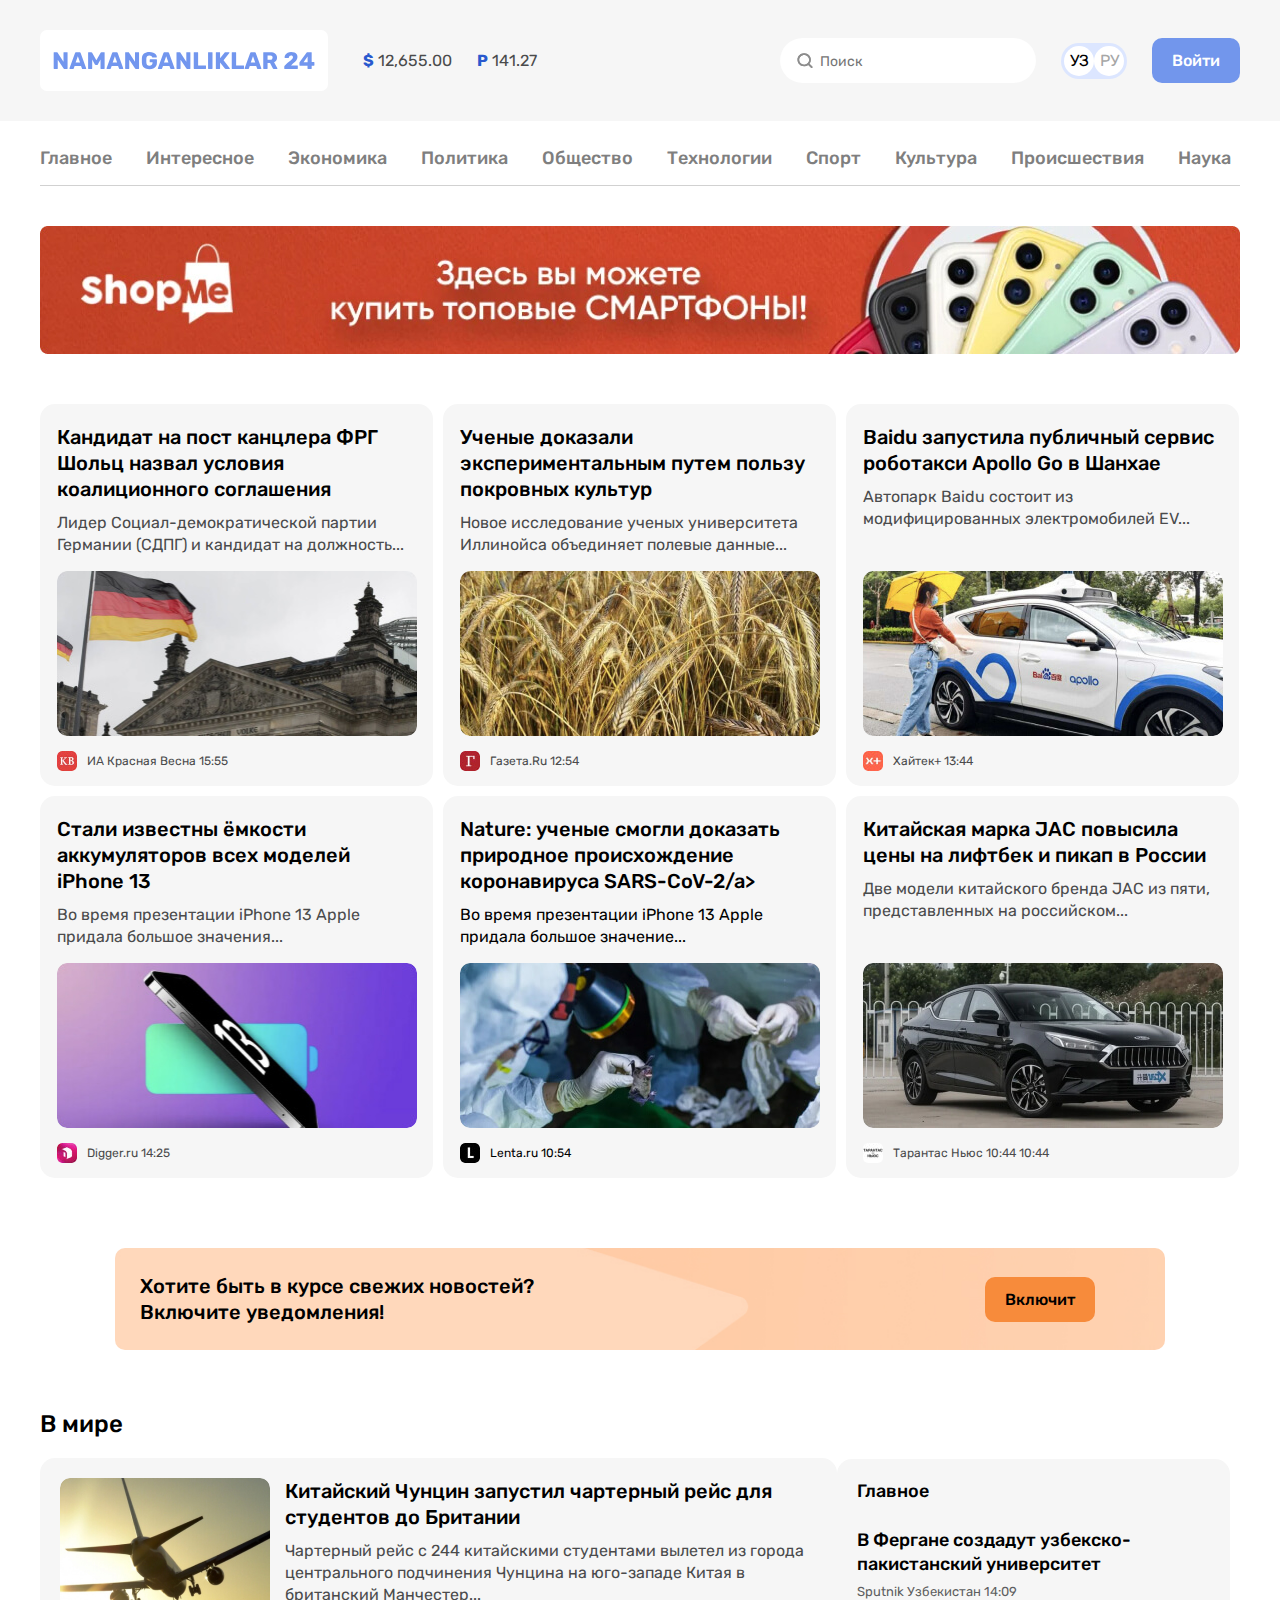
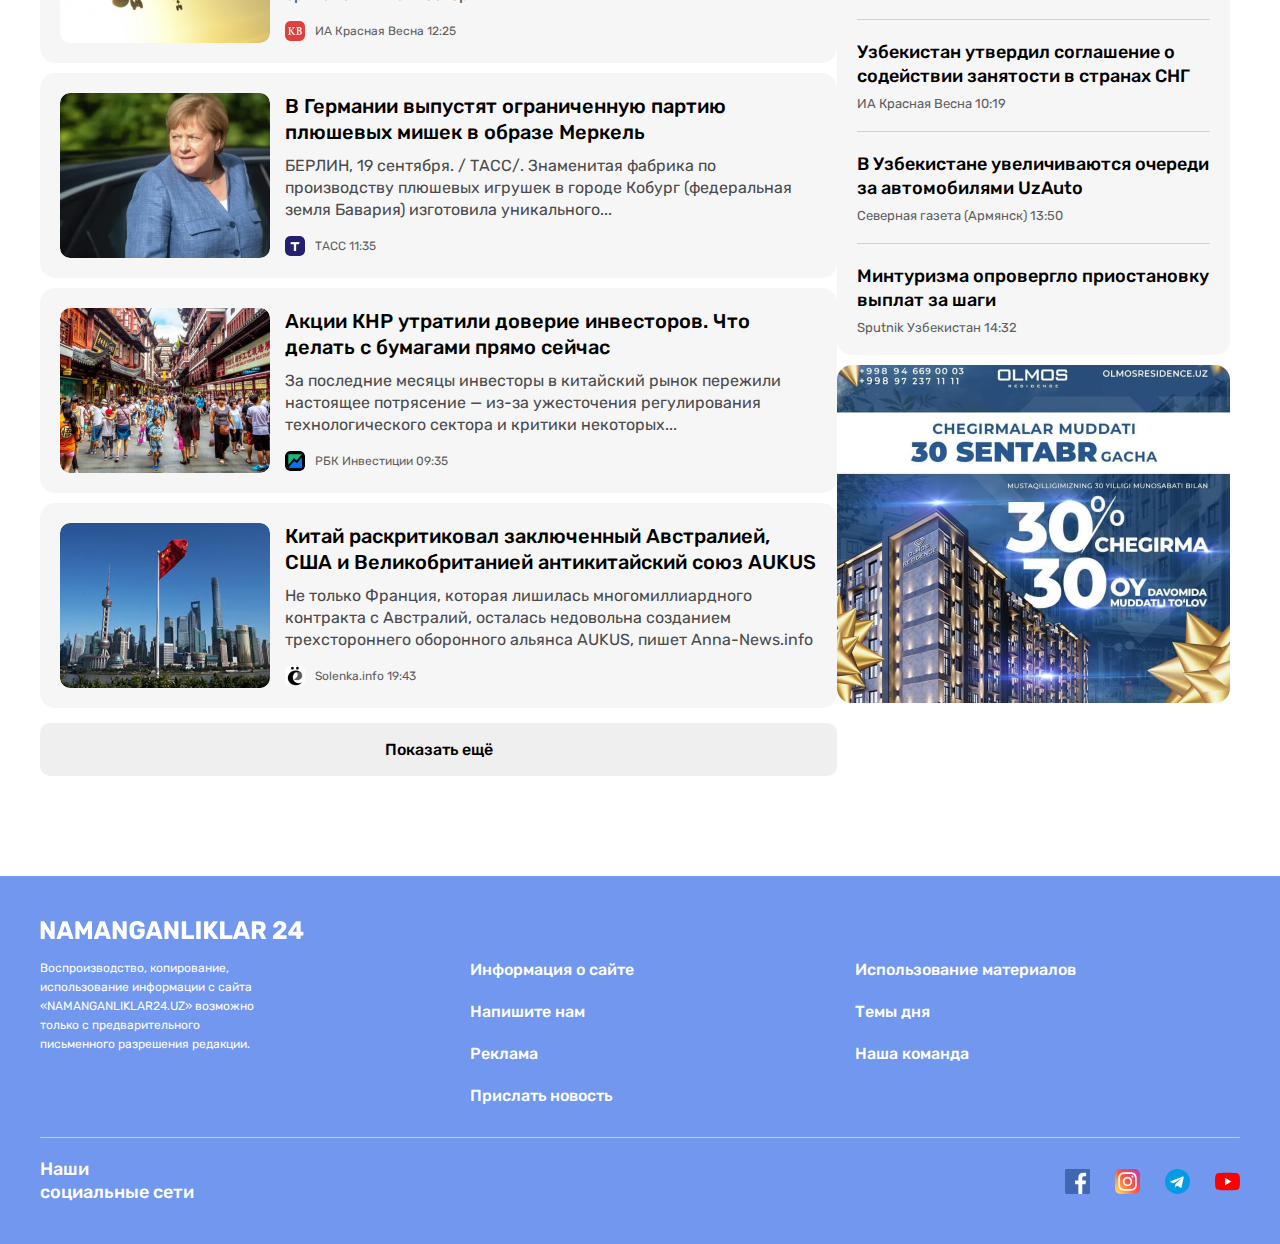
<file: index.html>
<!DOCTYPE html>
<html lang="en">
<head>
  <meta charset="UTF-8">
  <meta name="viewport" content="width=device-width, initial-scale=1.0">
  <title>Namanganiklar 24</title>

  <!-- GOOGLE-FONTS -->
  <link rel="preconnect" href="https://fonts.googleapis.com">
  <link rel="preconnect" href="https://fonts.gstatic.com" crossorigin>
  <link href="https://fonts.googleapis.com/css2?family=Rubik:ital,wght@0,300..900;1,300..900&display=swap" rel="stylesheet">

  <!-- LINKS -->
  <!-- <link rel="stylesheet" href="CSS/normalize.css"> -->
  <!-- <link rel="stylesheet" href="CSS/stylesheet.css"> -->
  <link rel="stylesheet" href="CSS/styles.min.css">
</head>
<body>

  <!-- SITE-HEADER -->
  <header class="site-header">
    <!-- SITE-HEADER-TOP -->
    <div class="site-header-top">
      <div class="site-header-top-container container">
        <!-- SITE-HEADER-LOGO -->
        <a class="site-header-logo" href="index.html">
          <img class="site-logo-img" src="IMG/NAMANGANLIKLAR-24.svg" alt="N24 logo" width="276" height="45">
        </a>



        <!-- CURRENCY-RATES -->
        <ul class="currency-rates">
          <li class="currensy-rates-item">
            <b class="currency-rates-type">$</b>
            <span class="currensy-rates-value">12,655.00</span>
          </li>
          <li class="currency-rates-item">
            <b class="currency-rates-type">P</b>
            <span class="currency-rates-value">141.27</span>
          </li>
        </ul>

        <!-- GLOBAL-SEARCH-FORM -->
        <form class="global-search-form" action="https://echo.htmlacademy.ru" method="GET">
          <input class="global-search-form-input" type="search" name="search" placeholder="Поиск" aria-label="Поиск" required>
        </form>

        <!-- LANG-TOOGLE -->
        <div class="lang-toggle">
          <a class="lang-toggle-link lang-toggle-link-active" href="index.html">УЗ</a>
          <a class="lang-toggle-link" href="index.html/ru">РУ</a>
        </div>



        <!-- SITE-HEADER-AUTH -->
        <a class="button button-primary" href="#"
        >Войти</a>
      </div>
    </div>



    <div class="container">
      <!-- SITENAV -->
      <nav class="sitenav">
        <ul class="sitenav-list">
          <li class="sitenav-item"><a class="sitenav-link" href="list.html">Главное</a></li>
          <li class="sitenav-item"><a class="sitenav-link" href="contact.html">Интересное</a></li>
          <li class="sitenav-item"><a class="sitenav-link" href="list.html">Экономика</a></li>
          <li class="sitenav-item"><a class="sitenav-link" href="list.html">Политика</a></li>
          <li class="sitenav-item"><a class="sitenav-link" href="list.html">Общество</a></li>
          <li class="sitenav-item"><a class="sitenav-link" href="list.html">Технологии</a></li>
          <li class="sitenav-item"><a class="sitenav-link" href="list.html">Спорт</a></li>
          <li class="sitenav-item"><a class="sitenav-link" href="list.html">Культура</a></li>
          <li class="sitenav-item"><a class="sitenav-link" href="list.html">Происшествия</a></li>
          <li class="sitenav-item"><a class="sitenav-link" href="list.html">Наука</a></li>
        </ul>
      </nav>


      <!-- SITE-HEADER-BANNER -->
      <aside class="site-header-banner">
        <a class="site-header-banner-link" href="https://olcha.uz" target="_blank">
          <img class="site-header-banner-img" src="IMG/shop-mefirst-site-header-announse.jpg" alt="shop-me-banner" width="1200"  height="128px" >
        </a>
      </aside>

    </div>
  </header>


  <!-- MAIN-CONTENT -->
  <main class="main-content">
    <div class="container">

      <!-- <h1>Namanganliklar24 - Cayt novosti</h1> -->
      <!-- TOP_NEWS -->
      <section class="top-news">
        <!-- <h2>Top Novosti</h2> -->
        <!-- NEWS-GRID -->
        <div class="news-grid">
          <!-- NEWS-GRID-ITEM -->
          <article class="news-grid-item article-card">
            <h3 class="article-card-title">
              <a class="articlecard-link" href="#">Кандидат на пост канцлера ФРГ Шольц назвал условия коалиционного соглашения</a>
            </h3>
            <p class="article-card-text">Лидер Социал-демократической партии Германии (СДПГ) и кандидат на должность...</p>
            <img class="article-card-img" src="IMG/Flag-german.jpg" alt="Flag-german" width="360" height="165" >
            <footer class="article-card-footer">
              <img class="article-card-source-icon" src="IMG/krasnaya-vesna.jpg" alt="krasnaya-vesna" width="20" height="20" srcset="IMG/krasnaya-vesna@2x.jpg 2x">
              <div class="article-card-source-time">
                <span class="article-card-source">ИА Красная Весна </span>
                <time datetime="15:55:00">15:55</time>
              </div>
            </footer>
          </article >

          <!-- NEWS-GRID-ITEM -->
          <article class="news-grid-item article-card">
            <h3 class="article-card-title">
              <a class="articlecard-link" href="#">Ученые доказали экспериментальным путем пользу покровных культур</a>
            </h3>
            <p class="article-card-text">Новое исследование ученых университета Иллинойса объединяет полевые данные... </p>
            <img class="article-card-img" src="IMG/wheat.jpg" alt="wheat" width="360" height="165" >
            <footer class="article-card-footer">
              <img class="article-card-source-icon" src="IMG/gazeta.ru.jpg" alt="gazeta-ru" width="20" height="20">
              <div class="article-card-source-time">
                <span class="article-card-source">Газета.Ru  </span>
                <time datetime="12:54:00">12:54</time>
              </div>
            </footer>
          </article>

          <!-- NEWS-GRID-ITEM -->
          <article class="news-grid-item article-card">
            <h3 class="article-card-title">
              <a class="articlecard-link" href="#">Baidu запустила публичный сервис роботакси Apollo Go в Шанхае</a>
            </h3>
            <p class="article-card-text">Автопарк Baidu состоит из модифицированных электромобилей EV... </p>
            <img class="article-card-img" src="IMG/umbrella-girl-car.jpg" alt="girl-car-umbrella" width="360" height="165" >
            <footer class="article-card-footer">
              <img class="article-card-source-icon" src="IMG/xaytek.jpg" alt="" width="20" height="20">
              <div class="article-card-source-time">
                <span class="article-card-source">Хайтек+ </span>
                <time datetime="13:44:00">13:44</time>
              </div>
            </footer>
          </article>

          <!-- NEWS-GRID-ITEM -->
          <article class="news-grid-item article-card">
            <h3 class="article-card-title">
              <a class="articlecard-link" href="#">Стали известны ёмкости аккумуляторов всех моделей iPhone 13</a>
            </h3>
            <p class="article-card-text">Во время презентации iPhone 13 Apple придала большое значения...</p>
            <img class="article-card-img" src="IMG/Iphone-13.jpg" alt="iphone13-photo" width="360" height="165" >
            <footer class="article-card-footer">
              <img class="article-card-source-icon" src="IMG/digger.ru.jpg" alt="digger-ru" width="20" height="20">
              <div class="article-card-source-time">
                <span class="article-card-source">Digger.ru </span>
                <time datetime="14:25:00">14:25</time>
              </div>
            </footer>
          </article>

          <!-- NEWS-GRID-ITEM -->
          <article class="news-grid-item article-card">
            <h3 class="article-card-title">
              <a class="articlecard-link" href="#">Nature: ученые смогли доказать природное происхождение коронавируса SARS-CoV-2/a>
              </h3>
              <p class="article-card-text">Во время презентации iPhone 13 Apple придала большое значение...</p>
              <img class="article-card-img" src="IMG/doctors-professors.jpg" alt="doctors-professors" width="360" height="165" >
              <footer class="article-card-footer">
                <img class="article-card-source-icon" src="IMG/lenta.ru.jpg" alt="lenta-ru" width="20" height="20">
                <div class="article-card-source-time">
                  <span class="article-card-source">Lenta.ru </span>
                  <time datetime="10:54:00">10:54</time>
                </div>
              </footer>
            </article>

            <!-- NEWS-GRID-ITEM -->
            <article class="news-grid-item article-card">
              <h3 class="article-card-title">
                <a class="articlecard-link" href="#">Китайская марка JAC повысила цены на лифтбек и пикап в России</a>
              </h3>
              <p class="article-card-text">Две модели китайского бренда JAC из пяти, представленных на российском...</p>
              <img class="article-card-img" src="IMG/black-car.jpg" alt="black-car" width="360" height="165" >
              <footer class="article-card-footer">
                <img class="article-card-source-icon" src="IMG/trantas-news.jpg" alt="tarantas-news" width="20" height="20">
                <div class="article-card-source-time">
                  <span class="article-card-source">Тарантас Ньюс 10:44</span>
                  <time datetime=" 10:44:00"> 10:44</time>
                </div>
              </footer>
            </article>

          </div>
        </section>


        <!-- NOTIFICATION-CTA -->
        <section class="notification-cta">
          <div class="notification-cta-text">Хотите быть в курсе свежих новостей? <br> Включите уведомления!
          </div>
          <button class="button button-orange" type="button">Включит </button>
        </section>


        <!-- GLOBAL-NEWS -->
        <div class="layout-2-1">
          <div class="layout-2-1-main">
            <section class="global-news">
              <h2 class="global-news-heading">В мире</h2>
              <!-- NEWS-LIST -->
              <div class="news-list">
                <div class="news-list-item article-card-horizontal">
                  <img class="article-card-horizontal-img" src="IMG/Plane.jpg" alt="plane photo" width="210" height="165" srcset="IMG/plane@2x-3.jpg">
                  <div class="article-card-horizontal-content"><h3 class="article-card-horizontal-title"><a class="article-card-horizontal-link" href="#">Китайский Чунцин запустил чартерный рейс для студентов до Британии</a></h3>
                    <p class="article-card-horizontal-text">Чартерный рейс с 244 китайскими студентами вылетел из города центрального подчинения Чунцина на юго-западе Китая в британский Манчестер...</p>
                    <footer class="article-card-horizontal-footer">
                      <img class="article-card-horizontal-source-icon" src="IMG/krasnaya-vesna.jpg" alt="krasnaya-vesna" width="20" height="20" srcset="IMG/krasnaya-vesna@2x.jpg 2x">
                      <div class="article-card-horizontal-source-time">
                        <span class="article-card-horizontal-source">ИА Красная Весна </span>
                        <time datetime="12:25:00">12:25</time>
                      </div>
                    </footer>
                  </div>
                </div>
                <div class="news-list-item article-card-horizontal">
                  <img class="article-card-horizontal-img" src="IMG/Angla-Merkal.jpg" alt="Angla-Merkal-photo" width="210" height="165">
                  <div class="article-card-horizontal-content"><h3 class="article-card-horizontal-title"><a class="article-card-horizontal-link" href="#">В Германии выпустят ограниченную партию плюшевых мишек в образе Меркель</a></h3>
                    <p class="article-card-horizontal-text">БЕРЛИН, 19 сентября. / ТАСС/. Знаменитая фабрика по производству плюшевых игрушек в городе Кобург (федеральная земля Бавария) изготовила уникального...</p>
                    <footer class="article-card-horizontal-footer">
                      <img class="article-card-horizontal-source-icon" src="IMG/Tacc-icon.jpg" alt="krasnaya-vesna" width="20" height="20" srcset="IMG/Tacc-icon@2x.jpg 2x">
                      <div class="article-card-horizontal-source-time">
                        <span class="article-card-horizontal-source">ТАСС </span>
                        <time datetime="11:35:00">11:35</time>
                      </div>
                    </footer>
                  </div>
                </div>
                <div class="news-list-item article-card-horizontal">
                  <img class="article-card-horizontal-img" src="IMG/many-people-inchina.jpg" alt="people on china many" width="210" height="165" srcset="IMG/many-people-inchina@2x.jpg 2x">
                  <div class="article-card-horizontal-content"><h3 class="article-card-horizontal-title"><a class="article-card-horizontal-link" href="#">Акции КНР утратили доверие инвесторов. Что делать с бумагами прямо сейчас</a></h3>
                    <p class="article-card-horizontal-text">За последние месяцы инвесторы в китайский рынок пережили настоящее потрясение — из-за ужесточения регулирования технологического сектора и критики некоторых...</p>
                    <footer class="article-card-horizontal-footer">
                      <img class="article-card-horizontal-source-icon" src="IMG/RBK-investitsya-icon.jpg" alt="krasnaya-vesna" width="20" height="20" srcset="IMG/RBK-investitsya-icon@2x.jpg 2x">
                      <div class="article-card-horizontal-source-time">
                        <span class="article-card-horizontal-source">РБК Инвестиции </span>
                        <time datetime="09:35:00">09:35</time>
                      </div>
                    </footer>
                  </div>
                </div>
                <div class="news-list-item article-card-horizontal">
                  <img class="article-card-horizontal-img" src="IMG/China-flag.jpg" alt="china-flag" width="210" height="165" srcset="IMG/China-flag@2x.jpg 2x">
                  <div class="article-card-horizontal-content"><h3 class="article-card-horizontal-title"><a class="article-card-horizontal-link" href="#">Китай раскритиковал заключенный Австралией, США и Великобританией антикитайский союз AUKUS</a></h3>
                    <p class="article-card-horizontal-text">Не только Франция, которая лишилась многомиллиардного контракта с Австралий, осталась недовольна созданием трехстороннего оборонного альянса AUKUS, пишет Anna-News.info</p>
                    <footer class="article-card-horizontal-footer">
                      <img class="article-card-horizontal-source-icon" src="IMG/solenka-info-icon.jpg" alt="krasnaya-vesna" width="20" height="20" srcset="IMG/solenka-info-icon@2x.jpg">
                      <div class="article-card-horizontal-source-time">
                        <span class="article-card-horizontal-source">Solenka.info </span>
                        <time datetime="19:43:00">19:43</time>
                      </div>
                    </footer>
                  </div>
                </div>
              </div>
              <button class="news-list-more-button button button-block" type="button">Показать ещё </button>
            </section>
          </div>




          <!-- SIDEBAR-NEWS-CARD -->
          <div class="layout-2-1-sidebar">
            <section class="layout-2-1-sidebar-item sidebar-news-card">
              <h2 class="sidebar-news-card-heading">Главное</h2>
              <ul class="sidebar-news-card-list">
                <li class="sidebar-news-card-item">
                  <h3 class="sidebar-news-card-title">
                    <a class="sidebar-news-card-link" href="#">В Фергане создадут узбекско-пакистанский университет</a>
                  </h3>
                  <div class="sidebar-news-card-source-time">
                    <span class="sidebar-news-card-source">Sputnik Узбекистан </span>
                    <time datetime="14:09:00">14:09</time>
                  </div>
                </li>
                <li class="sidebar-news-card-item">
                  <h3 class="sidebar-news-card-title">
                    <a class="sidebar-news-card-link" href="#">Узбекистан утвердил соглашение о содействии занятости в странах СНГ</a>
                  </h3>
                  <div class="sidebar-news-card-source-time">
                    <span class="sidebar-news-card-source">ИА Красная Весна </span>
                    <time datetime="10:19:00">10:19</time>
                  </div>
                </li>
                <li class="sidebar-news-card-item">
                  <h3 class="sidebar-news-card-title">
                    <a class="sidebar-news-card-link" href="#">В Узбекистане увеличиваются очереди за автомобилями UzAuto</a>
                  </h3>
                  <div class="sidebar-news-card-source-time">
                    <span class="sidebar-news-card-source"> Северная газета (Армянск) </span>
                    <time datetime="13:50:00">13:50</time>
                  </div>
                </li>
                <li class="sidebar-news-card-item">
                  <h3 class="sidebar-news-card-title">
                    <a class="sidebar-news-card-link" href="#">Минтуризма опровергло приостановку выплат за шаги</a>
                  </h3>
                  <div class="sidebar-news-card-source-time">
                    <span class="sidebar-news-card-source"> Sputnik Узбекистан </span>
                    <time datetime="14:32:00">14:32</time>
                  </div>
                </li>
              </ul>
            </section>

            <aside class="layout-2-1-sidebar-item sidebar-ad">
              <a class="sidebar-ad-link" href="#" target="_blank"><img src="IMG/olmos-uylari.jpg" alt="" width="393px" height="338px" srcset="IMG/olmos-uylari@2x.jpg"></a>
            </aside>
          </div>
        </div>
      </div>
    </main>


    <!-- SITE-FOOTER -->
    <footer class="site-footer">
      <div class="container">
        <div class="site-footer-logo-wrapper">
          <a class="site-footer-logo" href="index.html">
            <img class="site-footer-logo-img" src="IMG/logo-white.svg" alt="white logo footer"></a>
          </div>

          <div class="site-footer-about-links">
            <div class="site-footer-about">Воспроизводство, копирование, использование информации с сайта «NAMANGANLIKLAR24.UZ» возможно только с предварительного письменного разрешения редакции.
            </div>

            <div class="site-footer-links-wrapper">
              <ul class="site-footer-links">
                <li class="site-footer-links-item">
                  <a class="site-footer-link" href="">Информация о сайте</a>
                </li>
                <li class="site-footer-links-item">
                  <a class="site-footer-link" href="">Напишите нам</a>
                </li>
                <li class="site-footer-links-item">
                  <a class="site-footer-link" href="">Реклама</a>
                </li>
                <li class="site-footer-links-item">
                  <a class="site-footer-link" href="">Прислать новость</a>
                </li>
              </ul>

              <ul class="site-footer-links">
                <li class="site-footer-links-item">
                  <a class="site-footer-link" href="">Использование материалов</a>
                </li>
                <li class="site-footer-links-item">
                  <a class="site-footer-link" href="">Темы дня</a>
                </li>
                <li class="site-footer-links-item">
                  <a class="site-footer-link" href="">Наша команда
                  </a>
                </li>
              </ul>
            </div>
          </div>

          <hr class="site-footer-divider">

          <div class="site-footer-socials">
            <h2 class="site-footer-socials-heading">Наши социальные сети</h2>
            <ul class="site-footer-socials-list">
              <li class="site-footer-socials-item">
                <a class="site-footer-socials-link" href="#" target="_blank">
                  <img class="site-footer-socials-icon" src="IMG/free-icon-facebook-1384053 1.svg" alt="facebook" width="25" height="25"></a>
              </li>
              <li class="site-footer-socials-item">
                <a class="site-footer-socials-link" href="#" target="_blank">
                  <img class="site-footer-socials-icon" src="IMG/free-icon-instagram-2111463 1.svg" alt="instagram" width="25" height="25"></a>
              </li>
              <li class="site-footer-socials-item">
                <a class="site-footer-socials-link" href="#" target="_blank">
                  <img class="site-footer-socials-icon" src="IMG/telegram-icon.svg" alt="telegram" width="25" height="25"></a>
              </li>
              <li class="site-footer-socials-item">
                <a class="site-footer-socials-link" href="#" target="_blank">
                  <img class="site-footer-socials-icon" src="IMG/youtube-icon.svg" alt="Youtube" width="25" height="25"></a>
              </li>
 <!-- <li></li> -->


            </ul>
          </div>
        </div>
      </footer>


    </body>
    </html>
</file>
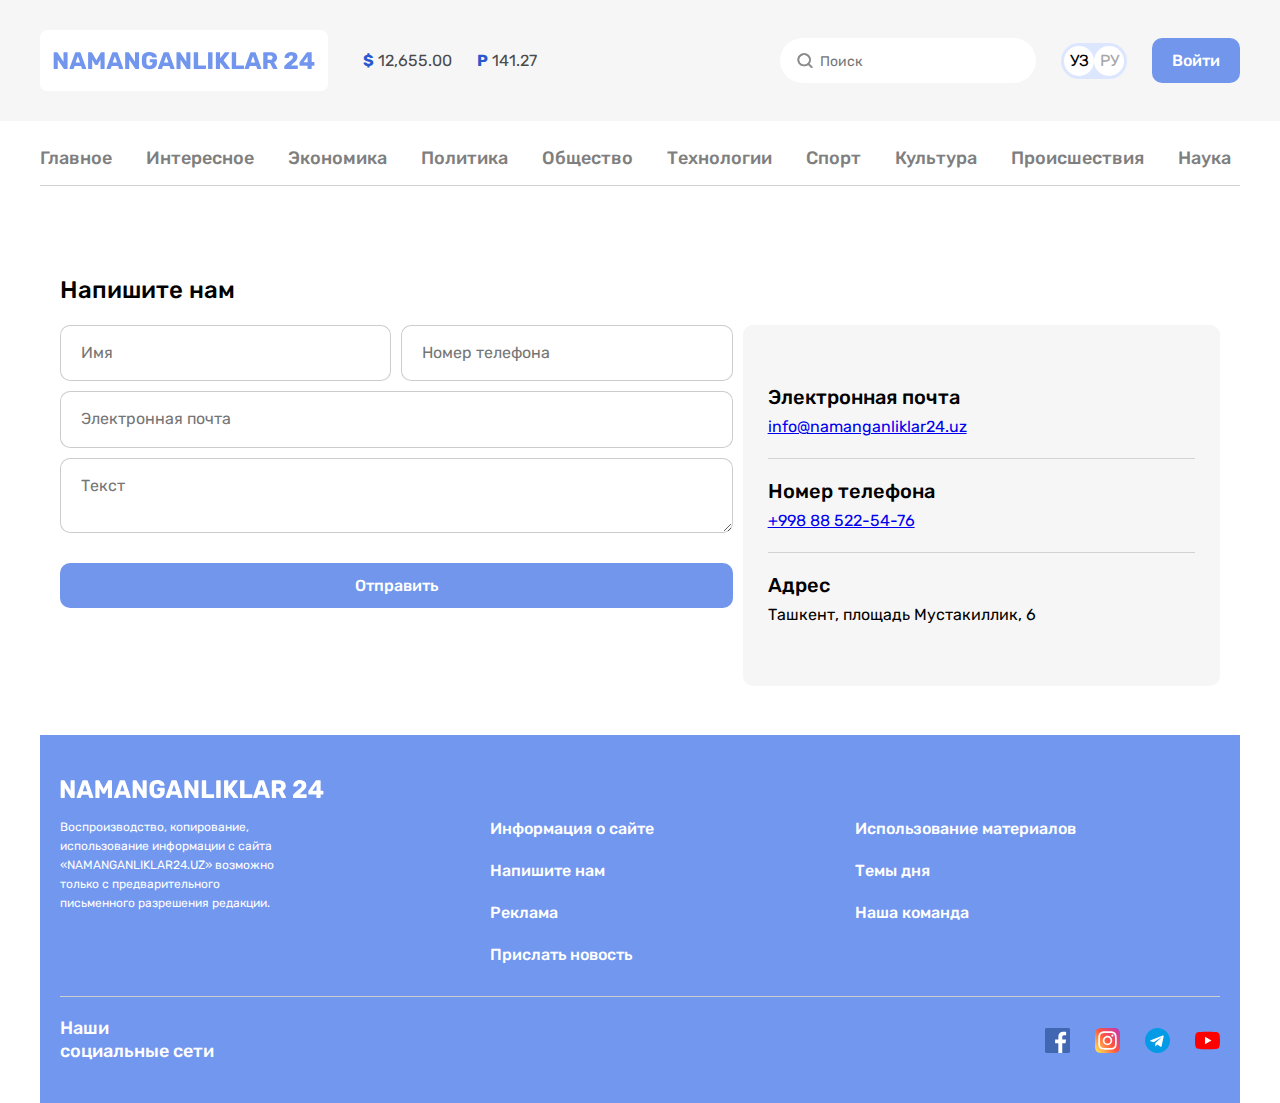
<file: contact.html>
<!DOCTYPE html>
<html lang="en">
<head>
  <meta charset="UTF-8">
  <meta name="viewport" content="width=device-width, initial-scale=1.0">
  <title>Kontakt</title>

  <!-- GOOGLE-FONTS -->
  <link rel="preconnect" href="https://fonts.googleapis.com">
  <link rel="preconnect" href="https://fonts.gstatic.com" crossorigin>
  <link href="https://fonts.googleapis.com/css2?family=Rubik:ital,wght@0,300..900;1,300..900&display=swap" rel="stylesheet">

  <!-- LINKS -->
  <link rel="stylesheet" href="CSS/normalize.css">
  <link rel="stylesheet" href="CSS/stylesheet.css">
</head>
<body>

  <!-- SITE-HEADER -->
  <header class="site-header">
    <!-- SITE-HEADER-TOP -->
    <div class="site-header-top">
      <div class="site-header-top-container container">
        <!-- SITE-HEADER-LOGO -->
        <a class="site-header-logo" href="index.html">
          <img class="site-logo-img" src="IMG/NAMANGANLIKLAR-24.svg" alt="N24 logo" width="276" height="45">
        </a>



        <!-- CURRENCY-RATES -->
        <ul class="currency-rates">
          <li class="currensy-rates-item">
            <b class="currency-rates-type">$</b>
            <span class="currensy-rates-value">12,655.00</span>
          </li>
          <li class="currency-rates-item">
            <b class="currency-rates-type">P</b>
            <span class="currency-rates-value">141.27</span>
          </li>
        </ul>

        <!-- GLOBAL-SEARCH-FORM -->
        <form class="global-search-form" action="https://echo.htmlacademy.ru" method="GET">
          <input class="global-search-form-input" type="search" name="search" placeholder="Поиск" aria-label="Поиск" required>
        </form>

        <!-- LANG-TOOGLE -->
        <div class="lang-toggle">
          <a class="lang-toggle-link lang-toggle-link-active" href="index.html">УЗ</a>
          <a class="lang-toggle-link" href="index.html/ru">РУ</a>
        </div>



        <!-- SITE-HEADER-AUTH -->
        <a class="button button-primary" href="#"
        >Войти</a>
      </div>
    </div>



    <div class="container">
      <!-- SITENAV -->
      <nav class="sitenav">
        <ul class="sitenav-list">
          <li class="sitenav-item"><a class="sitenav-link" href="list.html">Главное</a></li>
          <li class="sitenav-item"><a class="sitenav-link" href="contact.html">Интересное</a></li>
          <li class="sitenav-item"><a class="sitenav-link" href="index.html">Экономика</a></li>
          <li class="sitenav-item"><a class="sitenav-link" href="index.html">Политика</a></li>
          <li class="sitenav-item"><a class="sitenav-link" href="index.html">Общество</a></li>
          <li class="sitenav-item"><a class="sitenav-link" href="index.html">Технологии</a></li>
          <li class="sitenav-item"><a class="sitenav-link" href="index.html">Спорт</a></li>
          <li class="sitenav-item"><a class="sitenav-link" href="index.html">Культура</a></li>
          <li class="sitenav-item"><a class="sitenav-link" href="index.html">Происшествия</a></li>
          <li class="sitenav-item"><a class="sitenav-link" href="index.html">Наука</a></li>
        </ul>
      </nav>


      <main class="main-content">
        <div class="container">
          <div class="contact-page">
            <h1 class="contact-page-heading">Напишите нам</h1>

            <div class="contact-page-content">
              <form class="contact-page-form" action="https://echo.htmlacademy.ru" method="post">
                <div class="form-groups-wrapper">
                  <div class="form-group">
                    <input class="form-field" type="text" name="name" placeholder="Имя"  aria-label="Имя" required>
                  </div>
                  <div class="form-group">
                    <input class="form-field" type="tel" name="phone_number" placeholder="Номер телефона"  aria-label="Номер телефона" required>
                  </div>
                </div>

                <div class="form-group">
                  <input class="form-field" type="email" name="email" placeholder="Электронная почта"  aria-label="Электронная почта" required>
                </div>

                <div class="form-group">
                  <textarea class="form-field form-field-textarea" name="message" placeholder="Текст" required></textarea>
                </div>
                <button class="contact-page-form-submit  button button-primary" type="submit">Отправить</button>
              </form>


              <!-- CONTACT-PAGE-INFO -->
              <div class="contact-page-info">
                <dl class="contact-page-definitions-card definition-card">
                  <div class="definition-card-item">
                    <dt class="contact-page-info-heading">Электронная почта</dt>
                    <dd class="contact-page-info-direct"><a href="mailto:info@namanganliklar24.uz?subject=N24.uz%20saytidan%20xabar">info@namanganliklar24.uz</a></dd>
                    </div>

                  <div class="definition-card-item">
                    <dt class="contact-page-info-heading">Номер телефона</dt>
                    <dd class="contact-page-info-direct"><a href="tel:+998885225476">+998 88 522-54-76</a></dd>
                  </div>

                  <div class="definition-card-item">
                    <dt class="contact-page-info-heading">Адрес</dt>
                    <dd class="contact-page-info-direct">Ташкент, площадь Мустакиллик, 6 </dd>

                  </div>
                  </dl>
                </div>
              </div>
            </div>

          </div>
        </main>

        <!-- SITE-FOOTER -->
        <footer class="site-footer">
          <div class="container">
            <div class="site-footer-logo-wrapper">
              <a class="site-footer-logo" href="index.html">
                <img class="site-footer-logo-img" src="IMG/logo-white.svg" alt="white logo footer"></a>
              </div>

              <div class="site-footer-about-links">
                <div class="site-footer-about">Воспроизводство, копирование, использование информации с сайта «NAMANGANLIKLAR24.UZ» возможно только с предварительного письменного разрешения редакции.
                </div>

                <div class="site-footer-links-wrapper">
                  <ul class="site-footer-links">
                    <li class="site-footer-links-item">
                      <a class="site-footer-link" href="">Информация о сайте</a>
                    </li>
                    <li class="site-footer-links-item">
                      <a class="site-footer-link" href="">Напишите нам</a>
                    </li>
                    <li class="site-footer-links-item">
                      <a class="site-footer-link" href="">Реклама</a>
                    </li>
                    <li class="site-footer-links-item">
                      <a class="site-footer-link" href="">Прислать новость</a>
                    </li>
                  </ul>

                  <ul class="site-footer-links">
                    <li class="site-footer-links-item">
                      <a class="site-footer-link" href="">Использование материалов</a>
                    </li>
                    <li class="site-footer-links-item">
                      <a class="site-footer-link" href="">Темы дня</a>
                    </li>
                    <li class="site-footer-links-item">
                      <a class="site-footer-link" href="">Наша команда
                      </a>
                    </li>
                  </ul>
                </div>
              </div>

              <hr class="site-footer-divider">

              <div class="site-footer-socials">
                <h2 class="site-footer-socials-heading">Наши социальные сети</h2>
                <ul class="site-footer-socials-list">
                  <li class="site-footer-socials-item">
                    <a class="site-footer-socials-link" href="#" target="_blank">
                      <img class="site-footer-socials-icon" src="IMG/free-icon-facebook-1384053 1.svg" alt="facebook" width="25" height="25"></a>
                    </li>
                    <li class="site-footer-socials-item">
                      <a class="site-footer-socials-link" href="#" target="_blank">
                        <img class="site-footer-socials-icon" src="IMG/free-icon-instagram-2111463 1.svg" alt="instagram" width="25" height="25"></a>
                      </li>
                      <li class="site-footer-socials-item">
                        <a class="site-footer-socials-link" href="#" target="_blank">
                          <img class="site-footer-socials-icon" src="IMG/telegram-icon.svg" alt="telegram" width="25" height="25"></a>
                        </li>
                        <li class="site-footer-socials-item">
                          <a class="site-footer-socials-link" href="#" target="_blank">
                            <img class="site-footer-socials-icon" src="IMG/youtube-icon.svg" alt="Youtube" width="25" height="25"></a>
                          </li>



                        </ul>
                      </div>
                    </div>
                  </footer>


                </body>
                </html>
</file>
<file: CSS/stylesheet.css>
/* GLOBAL */
*{
  box-sizing: border-box;
}

html {
  height: 100%;
  scroll-behavior: smooth;
}

body {
  display: flex;
  flex-direction: column;
  height: 100%;
  margin: 0;
  padding: 0;
  font-family: "Rubik", "Arial", sans-serif;
  font-size: 16px;
  line-height: 22px;
  background-color: #fff;
  color: #4a4b4c ;
}


/* OUTLINE-STYLES */
*:focus {
  outline: 2px dashed #7296ec;
  outline-offset: 3px;
}

/* BUTTON */
.button {
  display: inline-block;
  padding: 13px 20px;
  border: 0;
  border-radius: 10px;
  font-size: 16px;
  font-weight: 500;
  line-height: normal;
  text-decoration: none;
  align-items: center;
  cursor: pointer;
}

.button-block {
  display: block;
  width: 100%;
}

.button-primary{
  background-color: #7296ec;
  color: #fff;
}

.button-primary:hover {
  opacity: 0.8;
}

.button-primary:active {
  opacity: 0.6;
}

.button-orange {
  background-color: #f78b3b;
}

.button-orange:hover {
  background-color: #f78d3bb2;
}

.button-orange:active {
  opacity: 0.6;
}

/* CONTAINER */
.container {
  width: 100%;
  max-width: 1240px;
  padding-left: 20px;
  padding-right: 20px;
  margin-right: auto;
  margin-left: auto;
}


/* SITE-HEADER */
/* SITE-HEADER-TOP */
.site-header-top {
  padding-top: 30px;
  padding-bottom: 30px;
  margin-bottom: 10px;
  background-color: #f6f6f6;
}

.site-header-top-container {
  display: flex;
  align-items: center;
  justify-content: space-between;
}

/* SITE-HEADER-LOGO */
.site-header-logo {
  display: flex;
  padding: 8px 6px;
  margin-right: 35px;
  border-radius: 7px;
  background-color: #fff;

}

.site-header-logo:hover {
  opacity: 0.8;
}

.site-header-logo:active {
  opacity: 0.6;
}


/* CURRENCY-RATES */
.currency-rates {
  display: flex;
  align-items: center;
  padding: 0;
  margin: 0;
  margin-right: auto;
  list-style: none;
}

.currensy-rates-item:not(:last-child) {
  margin-right: 25px;
}

.currency-rates-type {
  color: #2959ce;
}


/* GLOBAL-SEARCH-FORM */
.global-search-form {
  margin-right: 25px;
}


.global-search-form-input {
  padding-top: 15px;
  padding-bottom: 13px;
  padding-left: 40px;
  padding-right: 20px;
  border-radius: 60px;
  border: 0;
  font-size: 14px;
  line-height: normal;
  background-image: url("../IMG/search.svg");
  background-repeat: no-repeat;
  background-size: 20px;
  background-position: 15px center;
}


/* LANG-TOOGLE */
.lang-toggle {
  display: flex;
  padding: 3px;
  margin-right: 25px;
  border-radius: 39px;
  background-color: #dce6ff;
}

.lang-toggle-link {
  width: 30px;
  height: 30px;
  border-radius: 50%;
  font-style: 13px;
  line-height: 30px;
  color: #a6a6a6;
  background-color: #fff;
  text-align: center;
  text-decoration: none;
}

.lang-toggle-link-active {
  background-color: fff;
  color: #000;
}



/* SITENAV */
.sitenav {
  padding-top: 12px;
  padding-bottom: 12px;
  border-bottom: 1px solid #d1d1d1;
  margin-bottom: 40px;
  font-size: 18px;
  line-height: normal;
  font-weight: 500;
}

.sitenav:not(:last-child) {
  margin-bottom: 40px;
}

.sitenav-list {
  display: flex;
  flex-wrap: wrap;
  align-items: center;
  padding: 0;
  margin: 0;
  list-style: none;
}

.sitenav-item {
  margin-top: 4px;
  margin-bottom: 4px;
}

.sitenav-item:not(:last-child) {
  margin-right: 34px;
}

.sitenav-link {
  display: block;
  color: #7f7f7f;
  text-decoration: none;
}

.sitenav-link:hover {
  color: #7296ec;
}

.sitenav-link:active {
  opacity: 0.6;
}


/* SITE-HEADER-BANNER */
.site-header-banner-link {
  display: flex;
}


/* MAIN-CONTENT */
.main-content {
  flex-grow: 1;
  padding-top: 50px;
  padding-bottom: 100px;
}


/* NEWS-GRID */
.news-grid {
  display: flex;
  flex-wrap: wrap;
  margin-left: -10px;
  margin-bottom: -10;
}

.news-grid-item {
  width: 393px;
  margin-left: 10px;
  margin-bottom: 10px;
}

.article-card {
  display: flex;
  flex-direction: column;
  padding: 20px 17px 15px;
  border-radius: 15px;
  background-color: #f6f6f6;
}

.article-card-title {
  margin-top: 0;
  margin-bottom: 10px;
  font-size: 20px;
  font-weight: 500;
  line-height: 26px;
}

.articlecard-link {
  display: inline-block;
  color: #000;
  text-decoration: none;
}

.articlecard-link:hover {
  color: #7296ec;
}

.articlecard-link:active{
  opacity: 0.6;
}

.article-card-text {
  margin-top: 0;
  margin-bottom: 15px;
}

.article-card-img {
  display: block;
  width: 360px;
  height: 165px;
  margin-top: auto;
  margin-bottom: 15px;
  border-radius: 10px;
  object-fit: cover;
}

.article-card-footer {
  display: flex;
  align-items: center;
}

.article-card-source-icon {
  width: 20px;
  height: 20px;
  margin-right: 10px;
  border-radius: 5px;
}

.article-card-source-time {
  font-size: 12px;
  line-height: normal;
}


/* NOTIFICATION-CTA */
.notification-cta {
  display: flex;
  justify-content: space-between;
  align-items: center;
  padding: 25px 70px 25px 25px;
  margin: 60px 75px;
  border-radius: 10px;
  background-color: #ffd7ba;
  background-image: url("../IMG/global-notification-bg.jpg");
  background-repeat: no-repeat;
  background-size: cover;
  background-position: center center;
}

.notification-cta-text {
  font-size: 20px;
  font-weight: 500;
  line-height: 26px;
  color: #000;
}


/* GLOBAL-NEWS */
.global-news-heading {
  margin-top: 0;
  margin-bottom: 20px;
  font-size: 24px;
  font-weight: 500;
  line-height: normal;
  color: #000;
}

.news-list {
  display: flex;
  flex-direction: column;
  margin-bottom: 15px;
}

.news-list-item:not(:last-child) {
  margin-bottom: 10px;
}

/* ARTICLE-CARD-HORIZONTAL */
.article-card-horizontal {
  display: flex;
  align-items: flex-start;
  padding: 20px;
  border-radius: 15px;
  background-color: #f6f6f6;
}

.article-card-horizontal-img {
  width: 210px;
  height: 165px;
  margin-right: 15px;
  border-radius: 10px;
  object-fit: cover;
}

.article-card-horizontal-content {
  flex-grow: 1;
}

.article-card-horizontal-title {
  margin-top: 0;
  margin-bottom: 10px;
  font-size: 20px;
  font-weight: 500;
  line-height: 26px;
}

.article-card-horizontal-link {
  display: inline-block;
  color: #000;
  text-decoration: none;
}

.article-card-horizontal-link:hover {
  color: #7296ec;
}

.article-card-horizontal-link:active {
  opacity: 0.6;
}

.article-card-horizontal-text {
  margin-top: 0;
  margin-bottom: 15px;
  font-size: 16px;
  line-height: 22px;
}

.article-card-horizontal-footer {
  display: flex;
  align-items: center;
}

.article-card-horizontal-source-icon {
  width: 20px;
  height: 20px;
  margin-right: 10px;
  object-fit: cover;
  border-radius: 5px;
}

.article-card-horizontal-source-time {
  font-size: 12px;
  line-height: normal;
  color: #5e5f61;
}

.news-list-more-button {
  padding: 17px;
}


/* LAYOUT */
.layout-2-1 {
  display: flex;
  align-items: flex-start;
}

.layout-2-1-main {
  width: 797px;
}

.layout-2-1-sidebar{
  margin-top: 49px;
  width: 393px;
}

.layout-2-1-sidebar-item:not(:last-child) {
  margin-bottom: 10px;
}

/* SITEBAR-NEWS-CARD */
.sidebar-news-card {
  padding: 20px;
  border-radius: 15px;
  background-color: #f6f6f6;
  color: #000;
}

.sidebar-news-card-heading {
  margin-top: 0;
  margin-bottom: 25px;
  font-size: 18px;
  line-height: 24px;
  font-weight: 500;
}

.sidebar-news-card-list {
  padding: 0;
  margin: 0;
  list-style: none;
}

.sidebar-news-card-item {
  padding-top: 20px;
  padding-bottom: 20px;
}

.sidebar-news-card-item:first-child {
  padding-top: 0;
}

.sidebar-news-card-item:last-child {
  padding-bottom: 0;
}

.sidebar-news-card-item:not(:last-child) {
  border-bottom: 1px solid #d2d2d2;
}

.sidebar-news-card-title {
  margin-top: 0;
  margin-bottom: 8px;
  font-size: 18px;
  font-weight: 500;
  line-height: 24px;
}
.sidebar-news-card-link {
  display: inline-block;
  color: #000;
  text-decoration: none;
}

.sidebar-news-card-link:hover {
  color: #7296ec;
}

.sidebar-news-card-link:active {
  opacity: 0.6;
}

.sidebar-news-card-source-time {
  font-size: 13px;
  line-height: normal;
  color: #5e5f61;
}


/* SIDEBAR-AD */
.sidebar-ad-link {
  display: flex;
}

.sidebar-ad-img {
  width: 393px;
  height: 553px;
  object-fit: cover;
  border-radius: 15px;
}


/* SITE-FOOTER */
.site-footer {
  padding-top: 40px;
  padding-bottom: 40px;
  background-color: #7297ef;
  color: #fff;
}

.site-footer *:focus {
  outline: 2px dashed #fff;
}

.site-footer-logo-wrapper {
  display: flex;
  margin-bottom: 15px;
}

.site-footer-logo {
  display: flex;
}

.site-footer-logo:hover {
  opacity: 0.8;
}

.site-footer-logo-img {
  width: 264px;
  height: 28px;
  object-fit: contain;
}

.site-footer-about-links {
  display: flex;
}

.site-footer-about {
  width: 230px;
  margin-right: 200px;
  font-size: 12px;
  line-height: 19px;
}

.site-footer-links-wrapper {
  flex-grow: 1;
  display: flex;
}

.site-footer-links {
  width: 50%;
  padding-left: 0;
  padding-right: 24px;
  margin: 0;
  list-style: none;
  font-weight: 500;
}

.site-footer-links-item:not(:last-child) {
  margin-bottom: 20px;
}

.site-footer-link {
  display: inline-block;
  color: #fff;
  text-decoration: none;
}

.site-footer-link:hover {
  text-decoration: underline;
}

.site-footer-divider {
  height: 1px;
  border: 0;
  margin-top: 30px;
  margin-bottom: 20px;
  background-color: #cecece;
}

.site-footer-socials {
  display: flex;
  justify-content: space-between;
  align-items: center;
}

.site-footer-socials-heading {
  width: 160px;
  margin: 0;
  font-size: 18px;
  line-height: 23px;
  font-weight: 500;
}

.site-footer-socials-list {
  display: flex;
  align-items: center;
  padding: 0;
  margin: 0;
  list-style: none;
}

.site-footer-socials-item:not(:last-child) {
  margin-right: 25px;
}

.site-footer-socials-link {
  display: flex;
}

.site-footer-socials-icon {
  flex-shrink: 0;
  width: 25px;
  height: 25px;
  object-fit: cover;
}




/* FORM */
.form-groups-wrapper {
  display: flex;
  justify-content: space-between;
}

.form-groups-wrapper:not(:last-child) {
  margin-bottom: 10px;
}

.form-group:not(:last-child) {
  margin-bottom: 10px;
}

.form-groups-wrapper .form-group {
  width: calc(50% - 5px);
  margin-bottom: 0;
}

.form-field {
  display: block;
  width: 100%;
  padding: 18px 20px;
  border: 1px solid rgba(0, 0, 0, 0.2);
  border-radius: 10px;
}

.form-field-textarea {
  resize: vertical;
}


/* DEFINITIONS-CARD */
.definition-card {
  padding: 40px 25px;
  margin: 0;
  border-radius: 10px;
  background-color: #f6f6f6;
  color: #000;
}

.definition-card-item {
  padding-top: 20px;
  padding-bottom: 20px;
}

.definition-card-item:not(:last-child) {
  border-bottom: 1px solid #d2d2d2;

}

.contact-page-info-heading {
  margin-bottom: 7px;
  font-size: 20px;
  line-height: 24px;
  font-weight: 500;
}

.contact-page-info-direct {
  margin: 0;

}


/* CONTACT-PAGE */
.contact-page-heading {
  margin-top: 0;
  margin-bottom: 20px;
  font-size: 24px;
  line-height: 29px;
  font-weight: 500;
  color: #000;
}

.contact-page-form {
  display: flex;
}

.contact-page-content{
  display: flex;
}

.contact-page-info {
  width: 494px;
  height: 310px;
  border-radius: 10px;
  background-color: #f6f6f6;
}
.contact-page-list {
  padding-right: 25px;
  padding-left: 25px;
}

.contact-page-item {
  list-style: none;

}


.contact-page-form {
  display: flex;
  flex-direction: column;
  width: 696px;

}

.contact-page-form-submit {
  margin-top: 20px;
}

.contact-page-info {
  width: 494px;
  margin-left: 10px;
}


/* RETINA BGS */
@media
only screen and (-webkit-min-device-pixel-ratio: 2),
only screen and ( min-resolution: 192dpi),
only screen and ( min-resolution: 2dppx) {
    /* Retina-specific stuff here */
    .notification-cta {
      background-image: url("../IMG/global-notification-bg@2x.jpg");
    }
}
</file>
<file: CSS/styles.min.css>
/*! normalize.css v8.0.1 | MIT License | github.com/necolas/normalize.css */button,hr,input{overflow:visible}progress,sub,sup{vertical-align:baseline}body,html{height:100%}.button,.lang-toggle-link,.site-footer-link,.sitenav-link{text-decoration:none}.site-footer-link:hover,abbr[title]{text-decoration:underline}.article-card,.contact-page-form,.news-list,body{-webkit-box-orient:vertical;-webkit-box-direction:normal}html{line-height:1.15;-webkit-text-size-adjust:100%;scroll-behavior:smooth}details,main{display:block}h1{font-size:2em;margin:.67em 0}hr{-webkit-box-sizing:content-box;box-sizing:content-box;height:0}[type=checkbox],[type=radio],legend{-webkit-box-sizing:border-box;padding:0}code,kbd,pre,samp{font-family:monospace,monospace;font-size:1em}a{background-color:transparent}abbr[title]{border-bottom:none;-webkit-text-decoration:underline dotted;text-decoration:underline dotted}b,strong{font-weight:bolder}small{font-size:80%}sub,sup{font-size:75%;line-height:0;position:relative}sub{bottom:-.25em}sup{top:-.5em}img{border-style:none}button,input,optgroup,select,textarea{font-family:inherit;font-size:100%;line-height:1.15;margin:0}button,select{text-transform:none}[type=button],[type=reset],[type=submit],button{-webkit-appearance:button}[type=button]::-moz-focus-inner,[type=reset]::-moz-focus-inner,[type=submit]::-moz-focus-inner,button::-moz-focus-inner{border-style:none;padding:0}[type=button]:-moz-focusring,[type=reset]:-moz-focusring,[type=submit]:-moz-focusring,button:-moz-focusring{outline:ButtonText dotted 1px}fieldset{padding:.35em .75em .625em}legend{box-sizing:border-box;color:inherit;display:table;max-width:100%;white-space:normal}textarea{overflow:auto}[type=checkbox],[type=radio]{box-sizing:border-box}[type=number]::-webkit-inner-spin-button,[type=number]::-webkit-outer-spin-button{height:auto}[type=search]{-webkit-appearance:textfield;outline-offset:-2px}[type=search]::-webkit-search-decoration{-webkit-appearance:none}::-webkit-file-upload-button{-webkit-appearance:button;font:inherit}.button,body{font-size:16px}summary{display:list-item}[hidden],template{display:none}*{-webkit-box-sizing:border-box;box-sizing:border-box}body{display:-webkit-box;display:-ms-flexbox;display:flex;-ms-flex-direction:column;flex-direction:column;margin:0;padding:0;font-family:Rubik,Arial,sans-serif;line-height:22px;background-color:#fff;color:#4a4b4c}:focus{outline:#7296ec dashed 2px;outline-offset:3px}.button{display:inline-block;padding:13px 20px;border:0;border-radius:10px;font-weight:500;line-height:normal;-webkit-box-align:center;-ms-flex-align:center;align-items:center;cursor:pointer}.button-block{display:block;width:100%}.button-primary{background-color:#7296ec;color:#fff}.button-primary:hover,.site-footer-logo:hover,.site-header-logo:hover{opacity:.8}.article-card-horizontal-link:active,.articlecard-link:active,.button-orange:active,.button-primary:active,.sidebar-news-card-link:active,.site-header-logo:active,.sitenav-link:active{opacity:.6}.button-orange{background-color:#f78b3b}.button-orange:hover{background-color:#f78d3bb2}.container{width:100%;max-width:1240px;padding-left:20px;padding-right:20px;margin-right:auto;margin-left:auto}.site-header-top{padding-top:30px;padding-bottom:30px;margin-bottom:10px;background-color:#f6f6f6}.site-header-top-container{display:-webkit-box;display:-ms-flexbox;display:flex;-webkit-box-align:center;-ms-flex-align:center;align-items:center;-webkit-box-pack:justify;-ms-flex-pack:justify;justify-content:space-between}.site-header-logo{display:-webkit-box;display:-ms-flexbox;display:flex;padding:8px 6px;margin-right:35px;border-radius:7px;background-color:#fff}.currency-rates,.lang-toggle{display:-webkit-box;display:-ms-flexbox}.currency-rates{display:flex;-webkit-box-align:center;-ms-flex-align:center;align-items:center;padding:0;margin:0 auto 0 0;list-style:none}.currensy-rates-item:not(:last-child),.global-search-form,.lang-toggle,.site-footer-socials-item:not(:last-child){margin-right:25px}.sitenav,.sitenav:not(:last-child){margin-bottom:40px}.currency-rates-type{color:#2959ce}.global-search-form-input{padding:15px 20px 13px 40px;border-radius:60px;border:0;font-size:14px;line-height:normal;background-image:url("../IMG/search.svg");background-repeat:no-repeat;background-size:20px;background-position:15px center}.lang-toggle{display:flex;padding:3px;border-radius:39px;background-color:#dce6ff}.lang-toggle-link{width:30px;height:30px;border-radius:50%;font-style:13px;line-height:30px;color:#a6a6a6;background-color:#fff;text-align:center}.lang-toggle-link-active{background-color:fff;color:#000}.sitenav{padding-top:12px;padding-bottom:12px;border-bottom:1px solid #d1d1d1;font-size:18px;line-height:normal;font-weight:500}.sitenav-list{display:-webkit-box;display:-ms-flexbox;display:flex;-ms-flex-wrap:wrap;flex-wrap:wrap;-webkit-box-align:center;-ms-flex-align:center;align-items:center;padding:0;margin:0;list-style:none}.sitenav-item{margin-top:4px;margin-bottom:4px}.sitenav-item:not(:last-child){margin-right:34px}.sitenav-link{display:block;color:#7f7f7f}.article-card-horizontal-link:hover,.articlecard-link:hover,.sidebar-news-card-link:hover,.sitenav-link:hover{color:#7296ec}.contact-page-content,.contact-page-form,.sidebar-ad-link,.site-footer-about-links,.site-footer-logo,.site-footer-socials-link,.site-header-banner-link{display:-webkit-box;display:-ms-flexbox;display:flex}.main-content{-webkit-box-flex:1;-ms-flex-positive:1;flex-grow:1;padding-top:50px;padding-bottom:100px}.news-grid{display:-webkit-box;display:-ms-flexbox;display:flex;-ms-flex-wrap:wrap;flex-wrap:wrap;margin-left:-10px;margin-bottom:-10}.form-group:not(:last-child),.form-groups-wrapper:not(:last-child),.layout-2-1-sidebar-item:not(:last-child),.news-grid-item,.news-list-item:not(:last-child){margin-bottom:10px}.news-grid-item{width:393px;margin-left:10px}.article-card{display:-webkit-box;display:-ms-flexbox;display:flex;-ms-flex-direction:column;flex-direction:column;padding:20px 17px 15px;border-radius:15px;background-color:#f6f6f6}.article-card-horizontal-title,.article-card-title{margin-top:0;margin-bottom:10px;font-size:20px;font-weight:500;line-height:26px}.article-card-horizontal-link,.articlecard-link,.sidebar-news-card-link{display:inline-block;color:#000;text-decoration:none}.article-card-text{margin-top:0;margin-bottom:15px}.article-card-img{display:block;width:360px;height:165px;margin-top:auto;margin-bottom:15px;border-radius:10px;-o-object-fit:cover;object-fit:cover}.article-card-footer,.article-card-horizontal-footer{display:-webkit-box;display:-ms-flexbox;display:flex;-webkit-box-align:center;-ms-flex-align:center;align-items:center}.article-card-source-icon{width:20px;height:20px;margin-right:10px;border-radius:5px}.article-card-source-time{font-size:12px;line-height:normal}.notification-cta{display:-webkit-box;display:-ms-flexbox;display:flex;-webkit-box-pack:justify;-ms-flex-pack:justify;justify-content:space-between;-webkit-box-align:center;-ms-flex-align:center;align-items:center;padding:25px 70px 25px 25px;margin:60px 75px;border-radius:10px;background-color:#ffd7ba;background-image:url("../IMG/global-notification-bg.jpg");background-repeat:no-repeat;background-size:cover;background-position:center center}.article-card-horizontal,.news-list{display:-webkit-box;display:-ms-flexbox}.notification-cta-text{font-size:20px;font-weight:500;line-height:26px;color:#000}.global-news-heading{margin-top:0;margin-bottom:20px;font-size:24px;font-weight:500;line-height:normal;color:#000}.news-list{display:flex;-ms-flex-direction:column;flex-direction:column;margin-bottom:15px}.article-card-horizontal{display:flex;-webkit-box-align:start;-ms-flex-align:start;align-items:flex-start;padding:20px;border-radius:15px;background-color:#f6f6f6}.layout-2-1,.site-footer-logo-wrapper{display:-webkit-box;display:-ms-flexbox}.article-card-horizontal-img{width:210px;height:165px;margin-right:15px;border-radius:10px;-o-object-fit:cover;object-fit:cover}.article-card-horizontal-content{-webkit-box-flex:1;-ms-flex-positive:1;flex-grow:1}.article-card-horizontal-text{margin-top:0;margin-bottom:15px;font-size:16px;line-height:22px}.article-card-horizontal-source-icon{width:20px;height:20px;margin-right:10px;-o-object-fit:cover;object-fit:cover;border-radius:5px}.article-card-horizontal-source-time{font-size:12px;line-height:normal;color:#5e5f61}.news-list-more-button{padding:17px}.layout-2-1{display:flex;-webkit-box-align:start;-ms-flex-align:start;align-items:flex-start}.layout-2-1-main{width:797px}.layout-2-1-sidebar{margin-top:49px;width:393px}.sidebar-news-card-heading,.sidebar-news-card-title{margin-top:0;font-size:18px;line-height:24px;font-weight:500}.sidebar-news-card{padding:20px;border-radius:15px;background-color:#f6f6f6;color:#000}.sidebar-news-card-heading{margin-bottom:25px}.sidebar-news-card-list{padding:0;margin:0;list-style:none}.definition-card-item,.sidebar-news-card-item{padding-top:20px;padding-bottom:20px}.sidebar-news-card-item:first-child{padding-top:0}.sidebar-news-card-item:last-child{padding-bottom:0}.definition-card-item:not(:last-child),.sidebar-news-card-item:not(:last-child){border-bottom:1px solid #d2d2d2}.sidebar-news-card-title{margin-bottom:8px}.sidebar-news-card-source-time{font-size:13px;line-height:normal;color:#5e5f61}.sidebar-ad-img{width:393px;height:553px;-o-object-fit:cover;object-fit:cover;border-radius:15px}.site-footer{padding-top:40px;padding-bottom:40px;background-color:#7297ef;color:#fff}.site-footer :focus{outline:#fff dashed 2px}.site-footer-logo-wrapper{display:flex;margin-bottom:15px}.site-footer-logo-img{width:264px;height:28px;-o-object-fit:contain;object-fit:contain}.site-footer-about{width:230px;margin-right:200px;font-size:12px;line-height:19px}.site-footer-links-wrapper{-webkit-box-flex:1;-ms-flex-positive:1;flex-grow:1;display:-webkit-box;display:-ms-flexbox;display:flex}.site-footer-links{width:50%;padding-left:0;padding-right:24px;margin:0;list-style:none;font-weight:500}.site-footer-links-item:not(:last-child){margin-bottom:20px}.site-footer-link{display:inline-block;color:#fff}.site-footer-divider{height:1px;border:0;margin-top:30px;margin-bottom:20px;background-color:#cecece}.site-footer-socials{display:-webkit-box;display:-ms-flexbox;display:flex;-webkit-box-pack:justify;-ms-flex-pack:justify;justify-content:space-between;-webkit-box-align:center;-ms-flex-align:center;align-items:center}.site-footer-socials-heading{width:160px;margin:0;font-size:18px;line-height:23px;font-weight:500}.site-footer-socials-list{display:-webkit-box;display:-ms-flexbox;display:flex;-webkit-box-align:center;-ms-flex-align:center;align-items:center;padding:0;margin:0;list-style:none}.site-footer-socials-icon{-ms-flex-negative:0;flex-shrink:0;width:25px;height:25px;-o-object-fit:cover;object-fit:cover}.form-groups-wrapper{display:-webkit-box;display:-ms-flexbox;display:flex;-webkit-box-pack:justify;-ms-flex-pack:justify;justify-content:space-between}.form-groups-wrapper .form-group{width:calc(50% - 5px);margin-bottom:0}.form-field{display:block;width:100%;padding:18px 20px;border:1px solid rgba(0,0,0,.2);border-radius:10px}.contact-page-info,.definition-card{border-radius:10px;background-color:#f6f6f6}.form-field-textarea{resize:vertical}.definition-card{padding:40px 25px;margin:0;color:#000}.contact-page-info-heading{margin-bottom:7px;font-size:20px;line-height:24px;font-weight:500}.contact-page-info-direct{margin:0}.contact-page-heading{margin-top:0;margin-bottom:20px;font-size:24px;line-height:29px;font-weight:500;color:#000}.contact-page-list{padding-right:25px;padding-left:25px}.contact-page-item{list-style:none}.contact-page-form{display:-webkit-box;display:-ms-flexbox;display:flex;-ms-flex-direction:column;flex-direction:column;width:696px}.contact-page-form-submit{margin-top:20px}.contact-page-info{height:310px;width:494px;margin-left:10px}@media only screen and (-webkit-min-device-pixel-ratio:2),only screen and (-webkit-min-device-pixel-ratio:2),only screen and (-o-min-device-pixel-ratio:2/1),only screen and (min-resolution:192dpi),only screen and (min-resolution:2dppx){.notification-cta{background-image:url("../IMG/global-notification-bg@2x.jpg")}}
</file>
